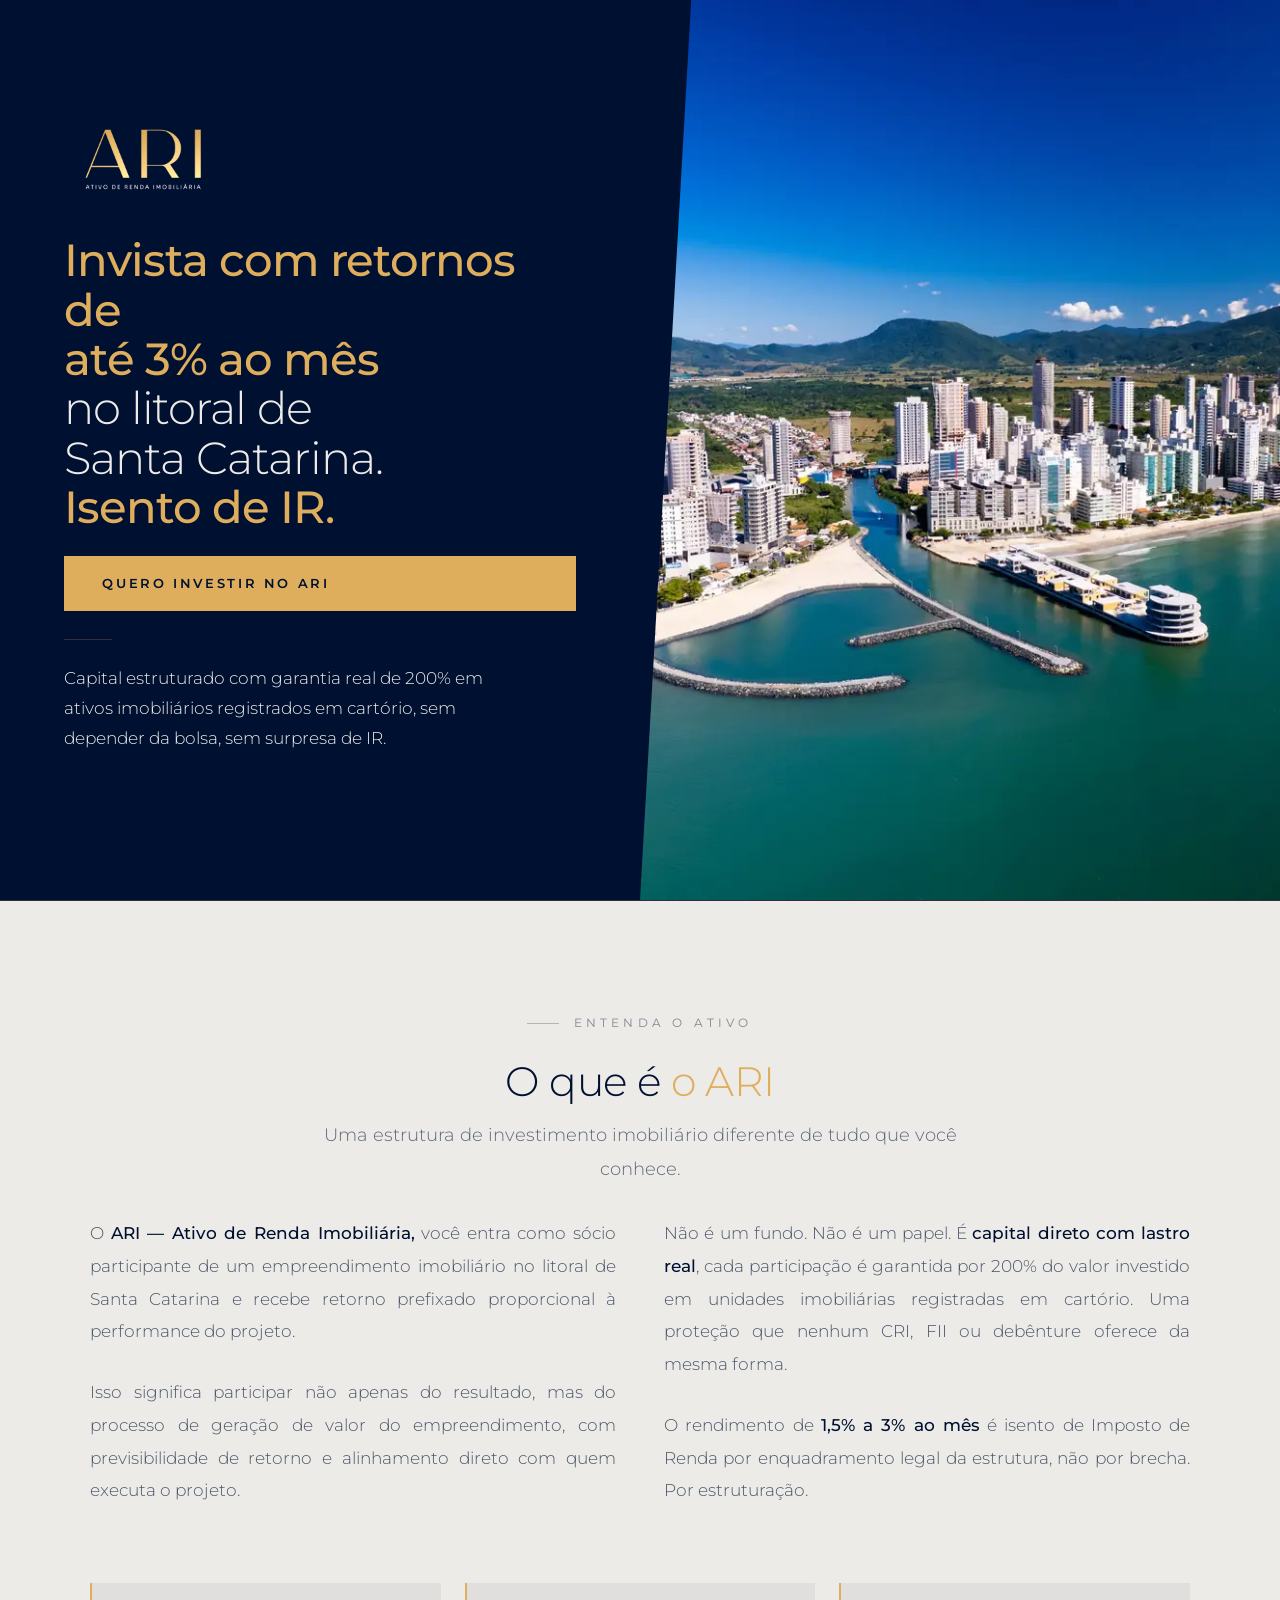
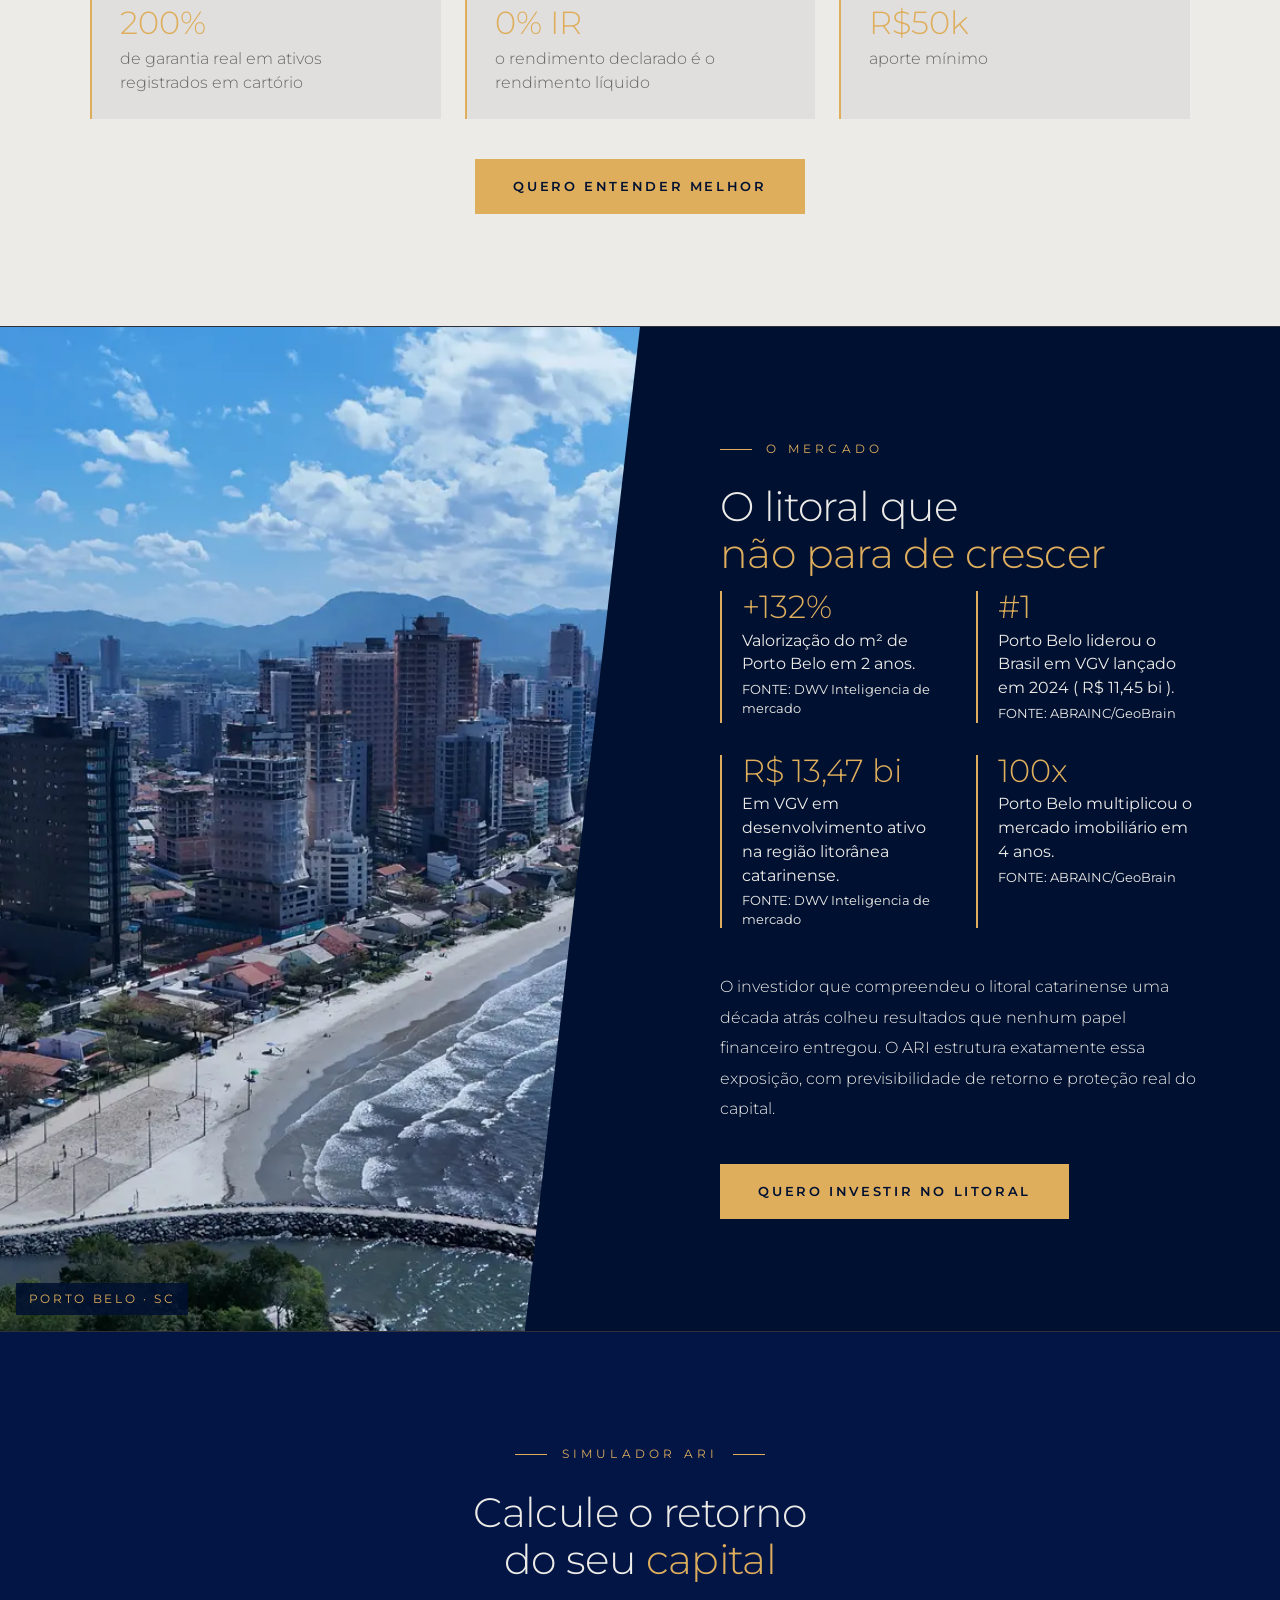
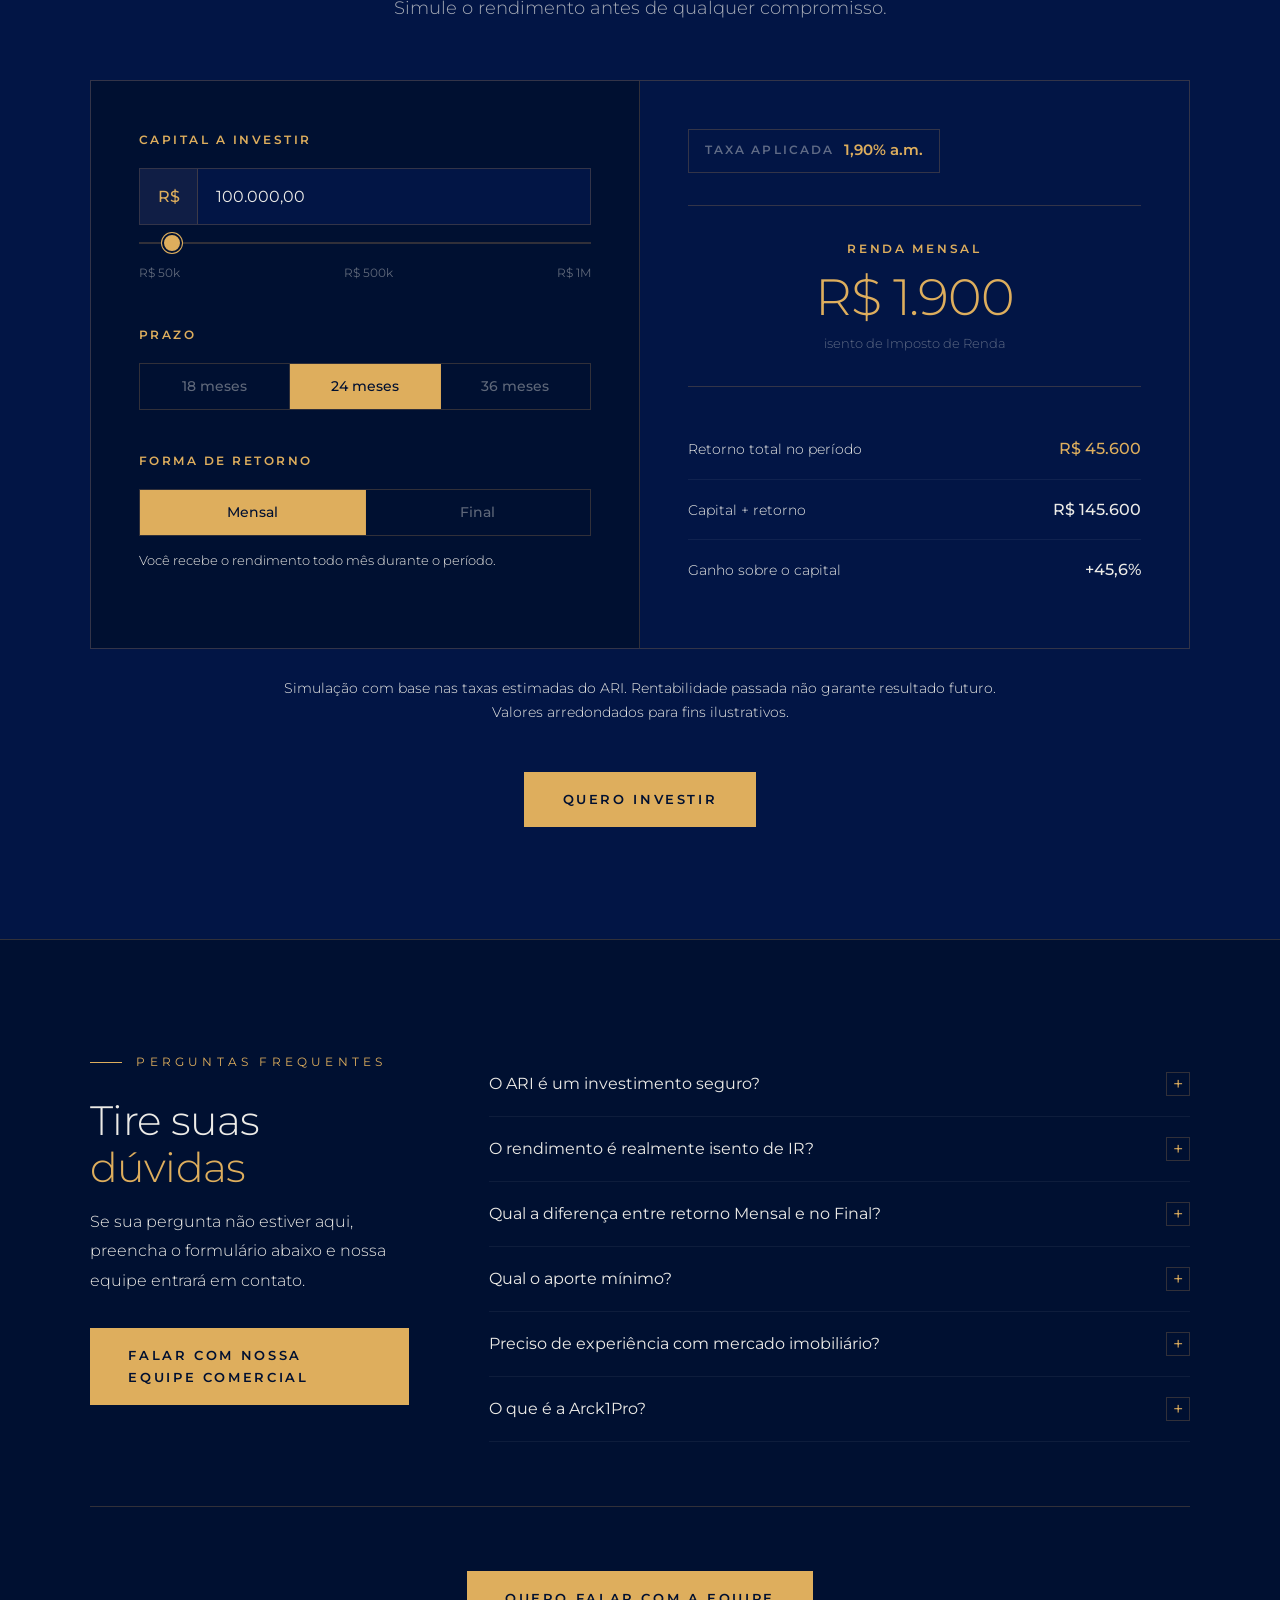
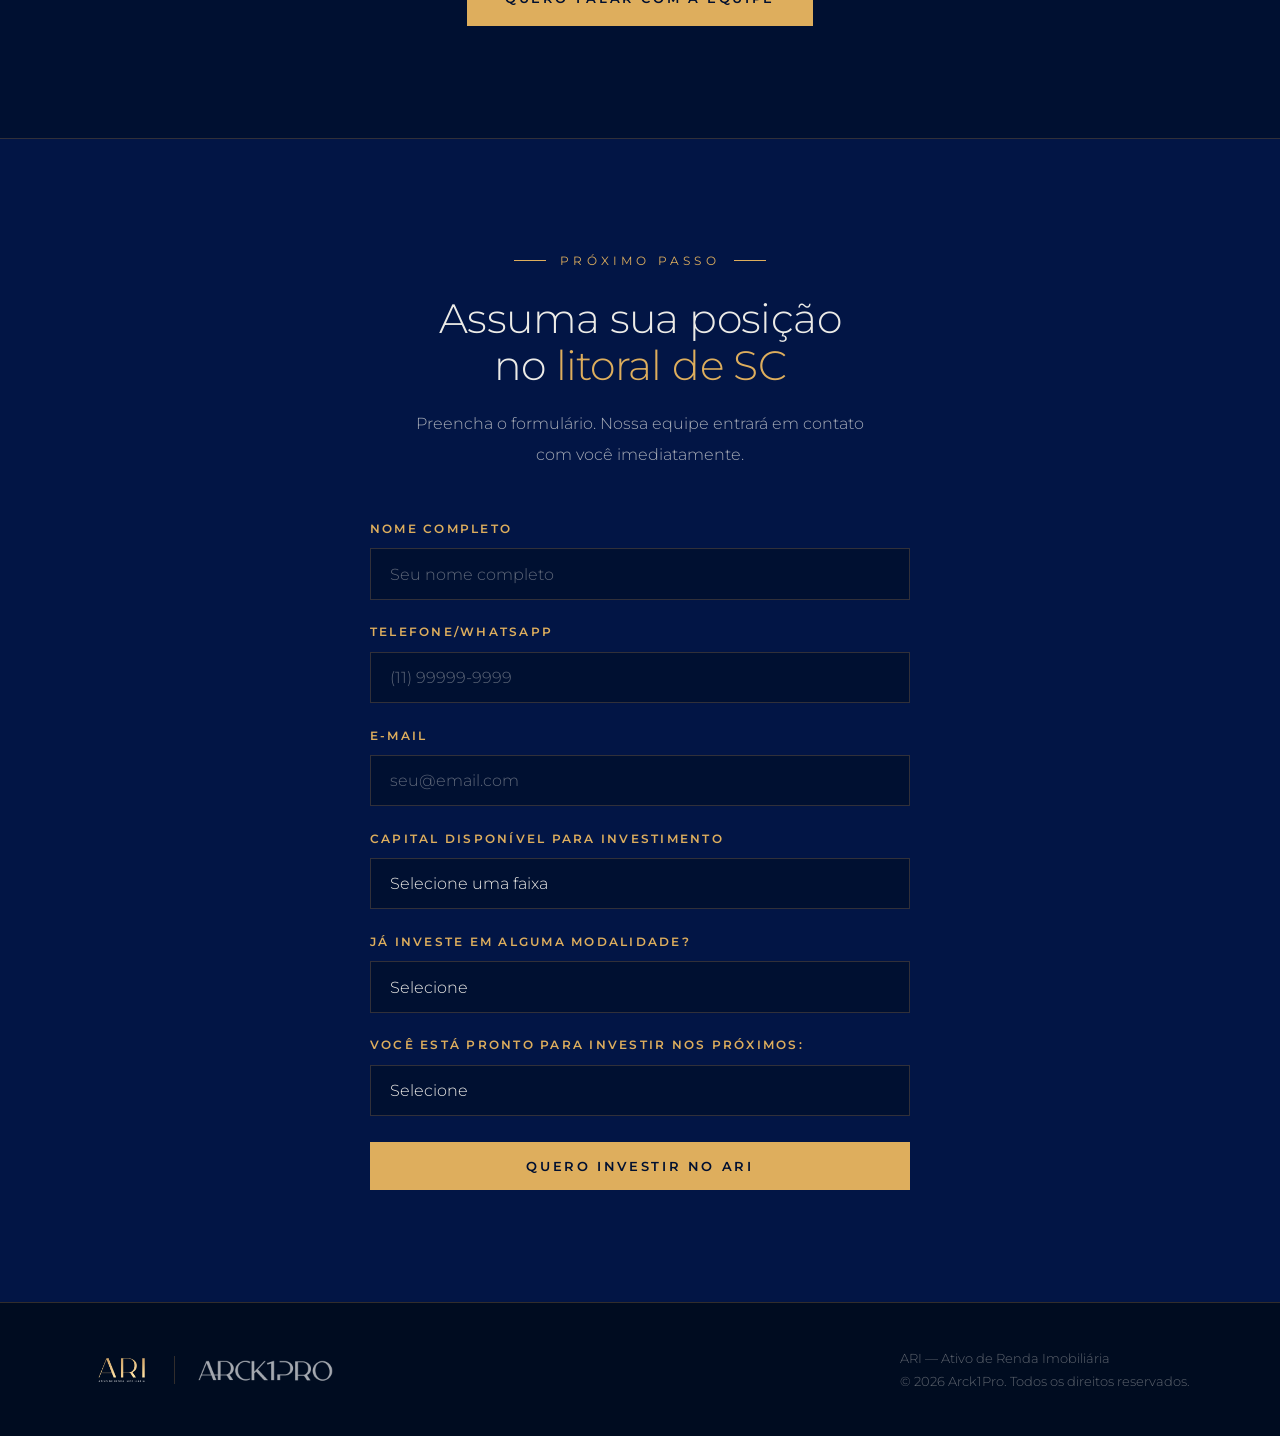
<file: index.html>
<!DOCTYPE html>
<html lang="pt-BR">
<head>
  <meta charset="UTF-8">
  <meta name="viewport" content="width=device-width, initial-scale=1.0">

  <title>ARI — Ativo de Renda Imobiliária | Arck1Pro</title>

  <!-- Meta Pixel Code -->
  <!-- Única tag de rastreamento do site — não há GTM, GA nem qualquer outro
       contêiner que possa disparar um segundo evento com este mesmo ID.

       Fica no topo do head de propósito: quanto antes o fbevents.js carregar,
       menor a chance de o Lead sair apenas enfileirado no stub do fbq, que é a
       maior fonte de divergência entre o CRM e o Gerenciador de Anúncios.

       PageView dispara no carregamento: sem ele a Meta não mede visualização
       da página de destino nem monta público de quem visitou a LP. Não conta
       como conversão. Sem a tag de fallback sem-JS.
       O único evento de conversão é o Lead, disparado em js/main.js depois
       que o CRM Chroma recebe o envio — no máximo um por aparelho a cada
       24 h.
       autoConfig=false impede a Meta de detectar e registrar eventos por conta
       própria (clique em botão, metadados da página) — era por aí que entrava
       Lead fantasma que ninguém consegue reconciliar. -->
<script>
!function(f,b,e,v,n,t,s)
{if(f.fbq)return;n=f.fbq=function(){n.callMethod?
n.callMethod.apply(n,arguments):n.queue.push(arguments)};
if(!f._fbq)f._fbq=n;n.push=n;n.loaded=!0;n.version='2.0';
n.queue=[];t=b.createElement(e);t.async=!0;
t.src=v;s=b.getElementsByTagName(e)[0];
s.parentNode.insertBefore(t,s)}(window, document,'script',
'https://connect.facebook.net/en_US/fbevents.js');
fbq('set', 'autoConfig', false, '2102101857297540');
fbq('init', '2102101857297540');
fbq('track', 'PageView');
</script>
  <!-- End Meta Pixel Code -->

  <!-- ─── Favicon ────────────────────────────────────────── -->
  <link rel="icon"             type="image/webp" href="img/ARI.webp">
  <link rel="apple-touch-icon"                   href="img/ARI.webp">

  <!-- ─── Fontes ────────────────────────────────────────── -->
  <link rel="preconnect" href="https://fonts.googleapis.com">
  <link rel="preconnect" href="https://fonts.gstatic.com" crossorigin>
  <link rel="stylesheet" href="https://fonts.googleapis.com/css2?family=Montserrat:wght@300;400;500;600&display=swap">

  <!-- ─── CSS ──────────────────────────────────────────── -->
  <link rel="stylesheet" href="css/styles.css">
</head>
<body>

<main id="conteudo">

    <!-- ═══════ HERO ═══════ -->
    <section class="hero" id="inicio" aria-labelledby="hero-titulo">

<!-- Coluna esquerda — Texto -->
      <div class="hero-copy">

        <div class="hero-logo">
          <img src="img/ARI.webp" alt="ARI — Arck1Pro" width="480" height="270">
        </div>

        <h1 class="hero-h1" id="hero-titulo">
          <span class="accent">Invista com retornos de <br> até 3% ao mês</span><br>
          no litoral de<br>
          Santa Catarina.<br>
          <span class="accent">Isento de IR.</span>
        </h1>

        <!-- Logo abaixo da headline, para caber na primeira tela do celular.
             Não usar "quero saber mais" em nenhum texto clicável da página: uma
             regra do Gerenciador de Eventos (criada em 27/05/2026, vale para
             todo site deste pixel) transforma cada clique nesse texto em
             Lead. O único Lead da LP é o do envio do formulário. -->
        <a href="#formulario" class="btn hero-cta" data-cta="hero">Quero investir no ARI</a>

        <div class="hero-divider" aria-hidden="true"></div>

        <p class="hero-sub">
          Capital estruturado com garantia real de 200% em ativos imobiliários
          registrados em cartório, sem depender da bolsa, sem surpresa de IR.
        </p>

      </div>

      <!-- Coluna direita — foto do litoral, só no desktop. No celular a
           coluna some (CSS) e o <picture> entrega um pixel vazio no lugar da
           foto: nada é baixado. -->
      <div class="hero-img-box">
        <picture>
          <source media="(min-width: 961px)" srcset="img/hero-porto-belo.webp">
          <img
            src="[data-uri]"
            alt="Vista aérea do litoral de Porto Belo, Santa Catarina"
            width="1400" height="933"
            fetchpriority="high">
        </picture>
      </div>

    </section>

    <div class="gold-rule" aria-hidden="true"></div>


    <!-- ═══════ O QUE É O ARI ═══════ -->
    <section class="ari-section" id="ari" aria-labelledby="ari-titulo">
      <div class="section-inner">

        <!-- Cabeçalho em largura total — alinha com o início dos dois parágrafos abaixo -->
        <div class="section-eyebrow" aria-hidden="true">
          <span class="eyebrow-line"></span>
          Entenda o ativo
        </div>

        <h2 class="section-h2" id="ari-titulo">
          O que é <span class="accent">o ARI</span>
        </h2>
        <p class="section-lead">
          Uma estrutura de investimento imobiliário diferente de tudo que você conhece.
        </p>

        <!-- Dois parágrafos lado a lado — alinhados pelo topo -->
        <div class="ari-body-grid">

          <div class="ari-body">
            <p>
              O <strong>ARI — Ativo de Renda Imobiliária,</strong>
              você entra como sócio participante de um empreendimento imobiliário no litoral
              de Santa Catarina e recebe retorno prefixado proporcional à performance do projeto.
            </p>

            <p>
              Isso significa participar não apenas do resultado, mas do processo de geração de 
              valor do empreendimento, com previsibilidade de retorno e alinhamento direto com quem executa o projeto.

            </p>
          </div>

          <div class="ari-body">
            <p>
              Não é um fundo. Não é um papel. É <strong>capital direto com lastro real</strong>,
              cada participação é garantida por 200% do valor investido em unidades imobiliárias
              registradas em cartório. Uma proteção que nenhum CRI, FII ou debênture oferece
              da mesma forma.
            </p>
            <p>
              O rendimento de <strong>1,5% a 3% ao mês</strong> é isento de Imposto de Renda
              por enquadramento legal da estrutura, não por brecha. Por estruturação.
            </p>
          </div>

        </div>

        <!-- Destaques horizontais -->
        <div class="ari-highlights" aria-label="Destaques do ARI">
          <div class="ari-hl">
            <div class="ari-hl-number" aria-label="Duzentos por cento">200%</div>
            <div class="ari-hl-label">de garantia real em ativos registrados em cartório</div>
          </div>
          <div class="ari-hl">
            <div class="ari-hl-number" aria-label="Zero por cento de Imposto de Renda">0% IR</div>
            <div class="ari-hl-label">o rendimento declarado é o rendimento líquido</div>
          </div>
          <div class="ari-hl">
            <div class="ari-hl-number" aria-label="R$ 50 mil">R$50k</div>
            <div class="ari-hl-label">aporte mínimo</div>
          </div>
        </div>

        <!-- Botão abaixo dos destaques -->
        <div class="ari-cta">
          <a href="#formulario" class="btn" data-cta="ari">Quero entender melhor</a>
        </div>

      </div>
    </section>

    <div class="gold-rule" aria-hidden="true"></div>


    <!-- ═══════ O LITORAL ═══════ -->
    <section class="litoral-section" id="litoral" aria-labelledby="litoral-titulo">
      <!-- ALTERADO: removido section-inner — grid vai de ponta a ponta para a imagem sangrar pela borda esquerda -->
      <div class="litoral-grid">

        <!-- Imagem do litoral — ocupa toda a altura da coluna esquerda -->
        <!-- Fora da primeira tela: carrega só quando a pessoa rola até aqui.
             1600 px cobre a coluna em tela retina; o original tinha 8064 px e
             39 MB, e era pré-carregado no topo com prioridade alta.
             No celular vai a versão de 800 px (75 KB, contra 245 KB): em rede
             lenta o Chrome adianta imagens "lazy" bem abaixo da tela, e a de
             1600 disputava a banda com o pixel — no 3G o PageView saía 1,8 s
             mais tarde, e quem fecha antes vira clique sem visita. -->
        <div class="litoral-img-box">
          <picture>
            <source media="(max-width: 600px)" srcset="img/porto-belo-800.webp">
            <img
              src="img/porto-belo-1600.webp"
              alt="Vista aérea do litoral de Porto Belo, Santa Catarina"
              width="1600" height="900"
              loading="lazy"
              decoding="async">
          </picture>
          <div class="litoral-img-label" aria-hidden="true">Porto Belo · SC</div>
        </div>

        <!-- NOVO: litoral-content tem padding próprio (section-inner foi removido) -->
        <div class="litoral-content">
          <div class="section-eyebrow" aria-hidden="true">
            <span class="eyebrow-line"></span>
            O mercado
          </div>

          <h2 class="section-h2" id="litoral-titulo">
            O litoral que<br><span class="accent">não para de crescer</span>
          </h2>

          <div class="litoral-stats" aria-label="Dados do mercado imobiliário catarinense">
            <div class="stat-box">
              <div class="stat-number" aria-label="Mais de 210 por cento">+132%</div>
              <div class="stat-label">Valorização do m² de Porto Belo em 2 anos.</div>
              <div class="stat-source">FONTE: DWV Inteligencia de mercado</div>
            </div>
            <div class="stat-box">
              <div class="stat-number" aria-label="Primeiro lugar no ranking nacional">#1</div>
              <div class="stat-label">Porto Belo liderou o Brasil em VGV lançado em 2024 ( R$ 11,45 bi ).</div>
              <div class="stat-source">FONTE: ABRAINC/GeoBrain</div>
            </div>
            <div class="stat-box">
              <div class="stat-number" aria-label="R$ 16 bilhões">R$ 13,47 bi</div>
              <div class="stat-label">Em VGV em desenvolvimento ativo na região litorânea catarinense.</div>
              <div class="stat-source">FONTE: DWV Inteligencia de mercado</div>
            </div>
            <div class="stat-box">
              <div class="stat-number" aria-label="Mais de 850">100x</div>
              <div class="stat-label">Porto Belo multiplicou o mercado imobiliário em 4 anos.</div>
              <div class="stat-source">FONTE: ABRAINC/GeoBrain</div>
            </div>
          </div>

          <p class="litoral-text">
            O investidor que compreendeu o litoral catarinense uma década atrás colheu
            resultados que nenhum papel financeiro entregou. O ARI estrutura exatamente
            essa exposição, com previsibilidade de retorno e proteção real do capital.
          </p>

          <a href="#formulario" class="btn" data-cta="litoral">Quero investir no litoral</a>
        </div>

      </div>
    </section>

    <div class="gold-rule" aria-hidden="true"></div>


    <!-- ═══════ SIMULADOR ═══════ -->
    <section class="simulator-section" id="simulador" aria-labelledby="sim-titulo">
      <div class="section-inner">

        <div class="simulator-header">
          <div class="section-eyebrow" aria-hidden="true">
            <span class="eyebrow-line"></span>
            Simulador ARI
            <span class="eyebrow-line"></span>
          </div>
          <h2 class="section-h2" id="sim-titulo">
            Calcule o retorno<br>do seu <span class="accent">capital</span>
          </h2>
          <p class="section-lead">Simule o rendimento antes de qualquer compromisso.</p>
        </div>

        <div class="sim-box">

          <!-- Controles -->
          <div class="sim-controls">

            <!-- Capital -->
            <div class="sim-field">
              <label class="sim-field-label" for="inp-capital">Capital a investir</label>
              <div class="sim-capital-wrap">
                <span class="sim-capital-prefix" aria-hidden="true">R$</span>
                <input
                  class="sim-capital-input"
                  type="text"
                  inputmode="numeric"
                  id="inp-capital"
                  value="100.000,00"
                  aria-label="Capital a investir em reais">
              </div>
              <p class="sim-min-warning" id="sim-min-warning" hidden>
                O valor mínimo para investimento é R$&nbsp;50.000
              </p>
              <label for="sl-capital" class="sr-only">Ajuste o capital com o controle deslizante</label>
              <input
                type="range"
                id="sl-capital"
                min="50000"
                max="1000000"
                step="5000"
                value="100000"
                aria-label="Controle deslizante de capital">
              <div class="sim-range-ticks" aria-hidden="true">
                <span class="sim-range-tick">R$ 50k</span>
                <span class="sim-range-tick">R$ 500k</span>
                <span class="sim-range-tick">R$ 1M</span>
              </div>
            </div>

            <!-- Prazo -->
            <div class="sim-field">
              <span class="sim-field-label" id="label-prazo">Prazo</span>
              <div class="sim-toggle-group" id="tg-prazo" role="group" aria-labelledby="label-prazo">
                <button class="sim-toggle"        type="button" data-val="18" aria-pressed="false">18 meses</button>
                <button class="sim-toggle active" type="button" data-val="24" aria-pressed="true">24 meses</button>
                <button class="sim-toggle"        type="button" data-val="36" aria-pressed="false">36 meses</button>
              </div>
            </div>

            <!-- Forma de retorno -->
            <div class="sim-field">
              <span class="sim-field-label" id="label-modo">Forma de retorno</span>
              <div class="sim-toggle-group" id="tg-modo" role="group" aria-labelledby="label-modo">
                <button class="sim-toggle active" type="button" data-val="mensal" aria-pressed="true">Mensal</button>
                <button class="sim-toggle"        type="button" data-val="bullet" aria-pressed="false">Final</button>
              </div>
              <p class="sim-modo-desc" id="modo-desc">
                Você recebe o rendimento todo mês durante o período.
              </p>
            </div>

          </div>

          <!-- Resultados -->
          <div class="sim-results" aria-live="polite" aria-atomic="true">

            <div class="sim-taxa-badge">
              <span class="sim-taxa-badge-label">Taxa aplicada</span>
              <span class="sim-taxa-badge-value" id="res-taxa">2,0% a.m.</span>
            </div>

            <div class="sim-main-result">
              <div class="sim-main-label" id="res-main-label">Renda mensal</div>
              <div class="sim-main-value" id="res-main-value">R&nbsp;2.000</div>
              <div class="sim-main-sub">isento de Imposto de Renda</div>
            </div>

            <div class="sim-rows">
              <div class="sim-row">
                <span class="sim-row-label">Retorno total no período</span>
                <span class="sim-row-value hi" id="res-total">R&nbsp;48.000</span>
              </div>
              <div class="sim-row">
                <span class="sim-row-label">Capital + retorno</span>
                <span class="sim-row-value" id="res-acumulado">R&nbsp;148.000</span>
              </div>
              <div class="sim-row">
                <span class="sim-row-label">Ganho sobre o capital</span>
                <span class="sim-row-value" id="res-pct">+48,0%</span>
              </div>
            </div>

          </div>

        </div>

        <p class="sim-disclaimer">
          Simulação com base nas taxas estimadas do ARI. Rentabilidade passada não garante resultado futuro.<br>
          Valores arredondados para fins ilustrativos.
        </p>

        <div class="simulator-cta">
          <a href="#formulario" class="btn" data-cta="simulador">Quero investir</a>
        </div>

      </div>
    </section>

    <div class="gold-rule" aria-hidden="true"></div>


    <!-- ═══════ FAQ ═══════ -->
    <section class="faq-section" id="faq" aria-labelledby="faq-titulo">
      <div class="section-inner">
        <div class="faq-grid">

          <div class="faq-sidebar">
            <div class="section-eyebrow" aria-hidden="true">
              <span class="eyebrow-line"></span>
              Perguntas frequentes
            </div>
            <h2 class="section-h2" id="faq-titulo">
              Tire suas<br><span class="accent">dúvidas</span>
            </h2>
            <p>Se sua pergunta não estiver aqui, preencha o formulário abaixo e nossa equipe entrará em contato.</p>
            <a href="#formulario" class="btn" data-cta="faq-especialista">Falar com nossa equipe comercial</a>
          </div>

          <ul class="faq-list" role="list">

            <li class="faq-item">
              <button class="faq-btn" type="button" aria-expanded="false" aria-controls="faq-r1">
                O ARI é um investimento seguro?
                <i class="faq-icon" aria-hidden="true">+</i>
              </button>
              <div class="faq-answer" id="faq-r1" role="region">
                Sim. O ARI é um investimento seguro porque conta com três camadas de proteção: contrato regido pelo Código Civil, garantia de 200% em unidade futuras do empreendimento
                que você esta investindo e um imóvel físico, de propriedade da incoporadora que fica reservado como garantia no seu nome.
              </div>
            </li>

            <li class="faq-item">
              <button class="faq-btn" type="button" aria-expanded="false" aria-controls="faq-r2">
                O rendimento é realmente isento de IR?
                <i class="faq-icon" aria-hidden="true">+</i>
              </button>
              <div class="faq-answer" id="faq-r2" role="region">
                Sim. A operação é estruturada de forma a se enquadrar nas regras legais que permitem isenção de Imposto de Renda sobre os rendimentos. Não é brecha, é enquadramento correto da
                operação. O rendimento declarado é o rendimento líquido.
              </div>
            </li>

            <li class="faq-item">
              <button class="faq-btn" type="button" aria-expanded="false" aria-controls="faq-r3">
                Qual a diferença entre retorno Mensal e no Final?
                <i class="faq-icon" aria-hidden="true">+</i>
              </button>
              <div class="faq-answer" id="faq-r3" role="region">
                No retorno <strong>Mensal</strong>, você recebe o rendimento todo mês durante
                o prazo contratado. No retorno <strong>Final</strong>, o capital e todo o rendimento
                são pagos de uma só vez no vencimento, e por isso o retorno aplicado é superior.
              </div>
            </li>

            <li class="faq-item">
              <button class="faq-btn" type="button" aria-expanded="false" aria-controls="faq-r4">
                Qual o aporte mínimo?
                <i class="faq-icon" aria-hidden="true">+</i>
              </button>
              <div class="faq-answer" id="faq-r4" role="region">
                O aporte mínimo é de R$ 50.000. Os investidores com aportes
                maiores podem negociar condições específicas com nossa equipe de estruturação.
              </div>
            </li>

            <li class="faq-item">
              <button class="faq-btn" type="button" aria-expanded="false" aria-controls="faq-r5">
                Preciso de experiência com mercado imobiliário?
                <i class="faq-icon" aria-hidden="true">+</i>
              </button>
              <div class="faq-answer" id="faq-r5" role="region">
                Não. O ARI foi estruturado para o investidor que compreende o valor do litoral
                catarinense mas não quer operar diretamente no mercado. A Arck1Pro cuida de
                toda a estruturação, governança e gestão do empreendimento.
              </div>
            </li>

            <li class="faq-item">
              <button class="faq-btn" type="button" aria-expanded="false" aria-controls="faq-r6">
                O que é a Arck1Pro?
                <i class="faq-icon" aria-hidden="true">+</i>
              </button>
              <div class="faq-answer" id="faq-r6" role="region">
                A Arck1Pro é um hub de estruturação imobiliária com mais de 20 anos de
                inteligência de mercado no litoral catarinense. Estruturamos empreendimentos
                de ponta a ponta, com método próprio e governança rigorosa em cada fase
                do processo.
              </div>
            </li>

          </ul>
        </div>

        <div class="faq-bottom">
          <a href="#formulario" class="btn" data-cta="faq-equipe">Quero falar com a equipe</a>
        </div>

      </div>
    </section>

    <div class="gold-rule" aria-hidden="true"></div>


    <!-- ═══════ FORMULÁRIO ═══════ -->
    <section class="cta-section" id="contato" aria-labelledby="form-titulo">
      <div class="section-inner">

        <div class="section-eyebrow eyebrow-center" aria-hidden="true">
          <span class="eyebrow-line"></span>
          Próximo passo
          <span class="eyebrow-line"></span>
        </div>

        <h2 class="section-h2" id="form-titulo">
          Assuma sua posição<br>no <span class="accent">litoral de SC</span>
        </h2>

        <p class="cta-sub">
          Preencha o formulário. Nossa equipe entrará em contato com você imediatamente.
        </p>

        <!-- O id #formulario fica no próprio form, não na seção: todo botão
             "Quero investir…" cai direto nos campos. -->
        <form class="cta-form" id="formulario" novalidate>

          <div class="form-row">
            <label class="form-label" for="nome">Nome completo</label>
            <input
              class="form-input"
              type="text"
              id="nome"
              name="nome"
              required
              placeholder="Seu nome completo"
              autocomplete="name">
          </div>

          <div class="form-row">
            <label class="form-label" for="tel">Telefone/WhatsApp</label>
            <!-- ALTERADO: pattern exige o celular completo - (XX) XXXXX-XXXX.
                 So os 11 digitos passam; a mensagem em portugues vem do JS. -->
            <input
              class="form-input"
              type="tel"
              id="tel"
              name="whatsapp"
              required
              minlength="15"
              maxlength="15"
              pattern="\(\d{2}\) 9\d{4}-\d{4}"
              inputmode="numeric"
              placeholder="(11) 99999-9999"
              autocomplete="tel"
              aria-describedby="tel-erro">
            <!-- NOVO: erro do campo, preenchido pelo JS -->
            <p class="form-error" id="tel-erro" role="alert" aria-live="polite" hidden></p>
          </div>

          <div class="form-row">
            <label class="form-label" for="email">E-mail</label>
            <input
              class="form-input"
              type="email"
              id="email"
              name="email"
              required
              placeholder="seu@email.com"
              autocomplete="email">
          </div>

          <div class="form-row">
            <label class="form-label" for="capital-form">Capital disponível para investimento</label>
            <select class="form-select" id="capital-form" name="capital" required>
              <option value="" disabled selected>Selecione uma faixa</option>
              <option value="50k-100k">R$50.000 a R$100.000</option>
              <option value="100k-300k">R$100.000 a R$300.000</option>
              <option value="300k-500k">R$300.000 a R$500.000</option>
              <option value="500k-1M">R$500.000 a R$1.000.000</option>
              <option value="1M+">Acima de R$1.000.000</option>
            </select>
          </div>

          <div class="form-row">
            <label class="form-label" for="modalidade">Já investe em alguma modalidade?</label>
            <select class="form-select" id="modalidade" name="modalidade" required>
              <option value="" disabled selected>Selecione</option>
              <option value="imoveis">Imóveis</option>
              <option value="renda-fixa">Renda fixa</option>
              <option value="fundos-imobiliarios">Fundos imobiliários</option>
              <option value="nao-investe">Não invisto atualmente</option>
            </select>
          </div>

          <div class="form-row">
            <label class="form-label" for="prazo-decisao">Você está pronto para investir nos próximos:</label>
            <select class="form-select" id="prazo-decisao" name="prazo_decisao" required>
              <option value="" disabled selected>Selecione</option>
              <option value="15-dias">15 dias</option>
              <option value="30-dias">30 dias</option>
              <option value="60-dias">60 dias</option>
              <option value="avaliando">Ainda estou avaliando</option>
            </select>
          </div>

          <div id="form-feedback" class="form-feedback" role="alert" aria-live="polite" hidden></div>

          <button type="submit" class="btn form-submit">Quero investir no ARI</button>

        </form>

      </div>
    </section>

  </main><!-- /#conteudo -->


  <!-- ═══════ RODAPÉ ═══════ -->
  <footer>
    <div class="footer-inner">

      <!-- Só as logos. WhatsApp e Instagram saíram de propósito: quem sai por
           eles não entra no CRM nem conta para a Meta. -->
      <div class="footer-brand-block">
        <div class="footer-logos">
          <!-- lazy: no rodapé, não disputam a banda com o pixel no carregamento -->
          <img src="img/ARI.webp"   alt="ARI — Ativo de Renda Imobiliária" class="footer-logo-ari"  loading="lazy" decoding="async">
          <span class="footer-logos-sep" aria-hidden="true"></span>
          <img src="img/logo.webp"  alt="Arck1Pro"                         class="footer-logo-arck" loading="lazy" decoding="async">
        </div>
      </div>

      <p class="footer-legal">
        ARI — Ativo de Renda Imobiliária <br>
        © 2026 Arck1Pro. Todos os direitos reservados.
      </p>

    </div>
  </footer>

  <!-- JavaScript -->
  <script src="js/main.js" defer></script>

</body>
</html>
</file>
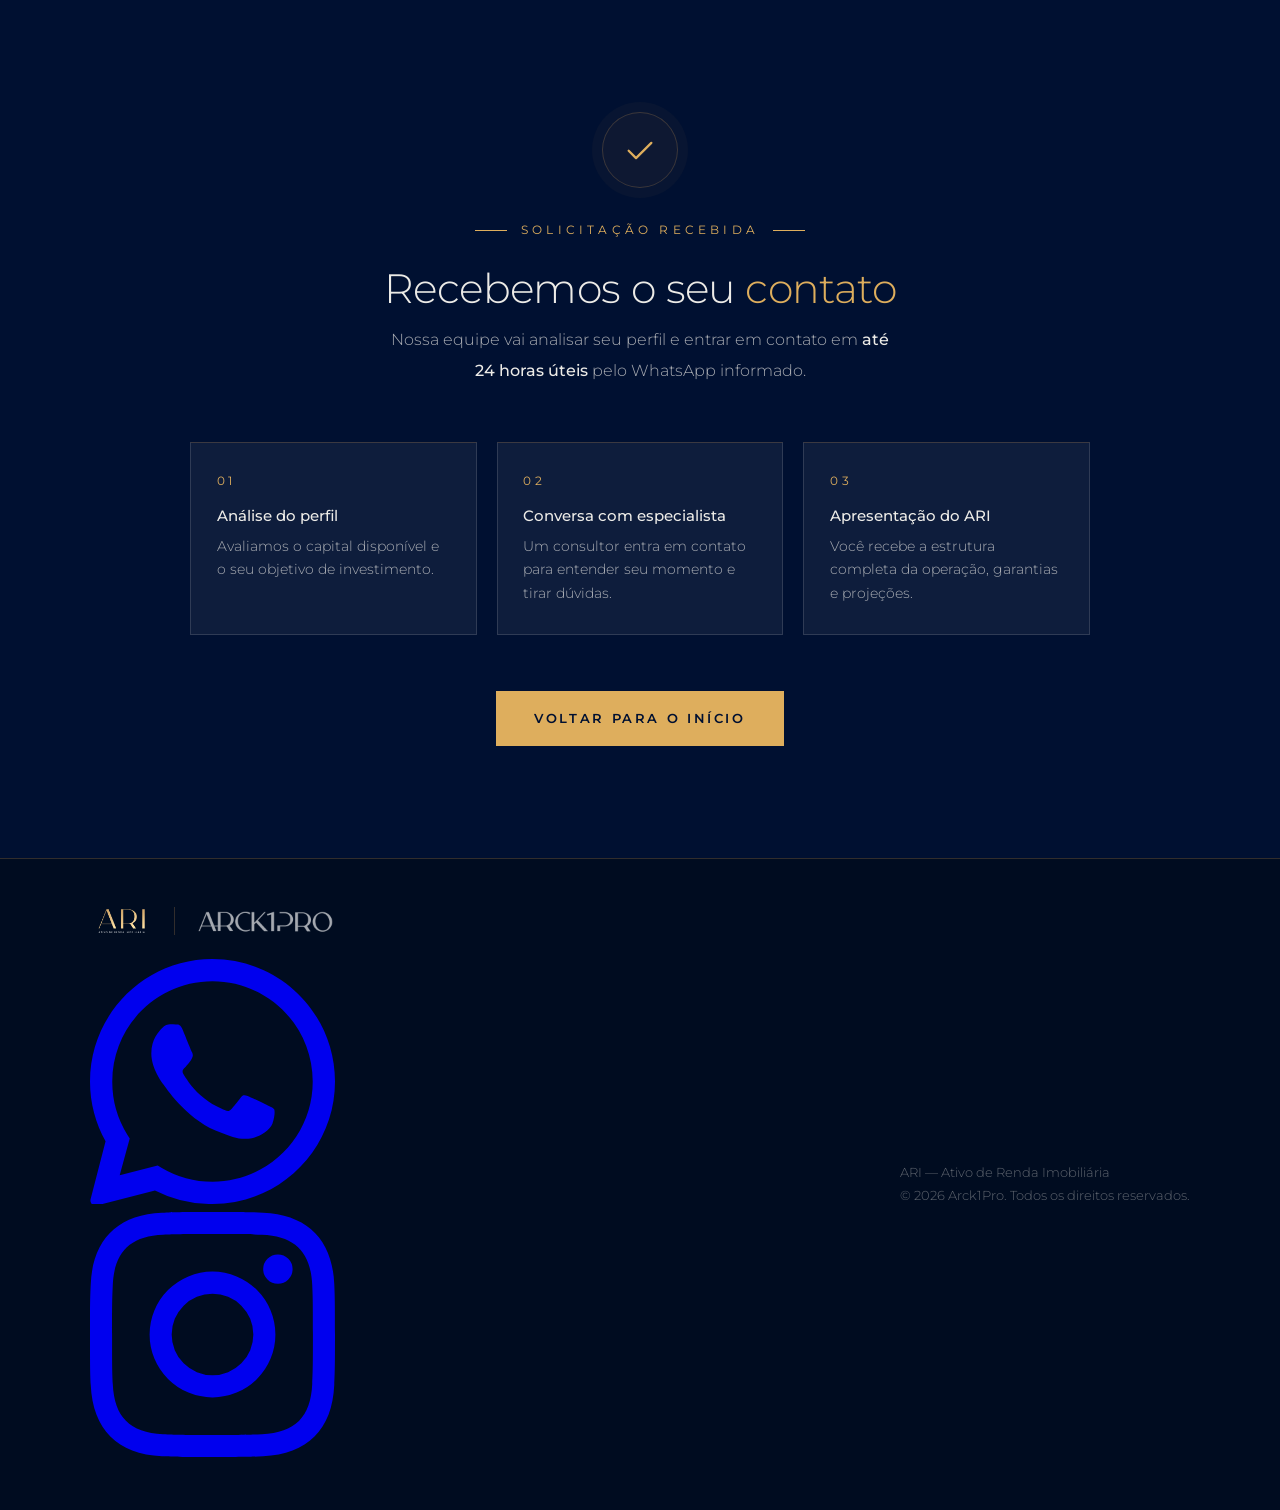
<file: obrigado/index.html>
<!DOCTYPE html>
<html lang="pt-BR">
<head>
  <meta charset="UTF-8">
  <meta name="viewport" content="width=device-width, initial-scale=1.0">

  <title>Obrigado — ARI | Arck1Pro</title>

  <!-- ─── Favicon ────────────────────────────────────────── -->
  <link rel="icon"             type="image/webp" href="../img/ARI.webp">
  <link rel="apple-touch-icon"                   href="../img/ARI.webp">

  <!-- ─── Fontes ────────────────────────────────────────── -->
  <link rel="preconnect" href="https://fonts.googleapis.com">
  <link rel="preconnect" href="https://fonts.gstatic.com" crossorigin>
  <link rel="stylesheet" href="https://fonts.googleapis.com/css2?family=Montserrat:wght@300;400;500;600&display=swap">

  <!-- ─── CSS ──────────────────────────────────────────── -->
  <link rel="stylesheet" href="../css/styles.css">

  <!-- Sem pixel e sem GTM, de propósito: o único evento do site é o Lead,
       disparado na landing page depois que o CRM confirma. Carregar o pixel
       aqui abriria espaço para um segundo evento na mesma conversão, que é
       exatamente o que faz a conta não bater com o Gerenciador. -->
</head>
<body>

  <main class="obrigado-main">
    <section class="obrigado-section">
      <div class="section-inner">

        <!-- Selo de confirmação -->
        <div class="obrigado-badge" aria-hidden="true">
          <svg viewBox="0 0 24 24" fill="none" stroke="currentColor" stroke-width="1.6"
               stroke-linecap="round" stroke-linejoin="round" focusable="false">
            <path d="M4 12.5l5.2 5.2L20 7"></path>
          </svg>
        </div>

        <div class="section-eyebrow eyebrow-center" aria-hidden="true">
          <span class="eyebrow-line"></span>
          Solicitação recebida
          <span class="eyebrow-line"></span>
        </div>

        <h1 class="section-h2 obrigado-h1">
          Recebemos o seu <span class="accent">contato</span>
        </h1>

        <p class="cta-sub obrigado-lead">
          Nossa equipe vai analisar seu perfil e entrar em contato em
          <strong>até 24 horas úteis</strong> pelo WhatsApp informado.
        </p>

        <!-- Próximos passos -->
        <ol class="obrigado-steps">
          <li class="obrigado-step">
            <span class="obrigado-step-num" aria-hidden="true">01</span>
            <h2 class="obrigado-step-title">Análise do perfil</h2>
            <p class="obrigado-step-text">
              Avaliamos o capital disponível e o seu objetivo de investimento.
            </p>
          </li>
          <li class="obrigado-step">
            <span class="obrigado-step-num" aria-hidden="true">02</span>
            <h2 class="obrigado-step-title">Conversa com especialista</h2>
            <p class="obrigado-step-text">
              Um consultor entra em contato para entender seu momento e tirar dúvidas.
            </p>
          </li>
          <li class="obrigado-step">
            <span class="obrigado-step-num" aria-hidden="true">03</span>
            <h2 class="obrigado-step-title">Apresentação do ARI</h2>
            <p class="obrigado-step-text">
              Você recebe a estrutura completa da operação, garantias e projeções.
            </p>
          </li>
        </ol>

        <div class="obrigado-actions">
          <a href="../index.html" class="btn">Voltar para o início</a>
        </div>

      </div>
    </section>
  </main>

  <!-- ═══════ RODAPÉ ═══════ -->
  <footer>
    <div class="footer-inner">

      <div class="footer-brand-block">
        <div class="footer-logos">
          <img src="../img/ARI.webp"   alt="ARI — Ativo de Renda Imobiliária" class="footer-logo-ari">
          <span class="footer-logos-sep" aria-hidden="true"></span>
          <img src="../img/logo.webp"  alt="Arck1Pro"                         class="footer-logo-arck">
        </div>
        <nav class="footer-social" aria-label="Redes sociais">
          <a href="https://wa.me/554791991866"
             class="footer-social-link"
             target="_blank"
             rel="noopener noreferrer"
             aria-label="WhatsApp Arck1Pro">
            <svg xmlns="http://www.w3.org/2000/svg" viewBox="0 0 24 24" fill="currentColor" aria-hidden="true" focusable="false">
              <path d="M17.472 14.382c-.297-.149-1.758-.867-2.03-.967-.273-.099-.471-.148-.67.15-.197.297-.767.966-.94 1.164-.173.199-.347.223-.644.075-.297-.15-1.255-.463-2.39-1.475-.883-.788-1.48-1.761-1.653-2.059-.173-.297-.018-.458.13-.606.134-.133.298-.347.446-.52.149-.174.198-.298.298-.497.099-.198.05-.371-.025-.52-.075-.149-.669-1.612-.916-2.207-.242-.579-.487-.5-.669-.51-.173-.008-.371-.01-.57-.01-.198 0-.52.074-.792.372-.272.297-1.04 1.016-1.04 2.479 0 1.462 1.065 2.875 1.213 3.074.149.198 2.096 3.2 5.077 4.487.709.306 1.262.489 1.694.625.712.227 1.36.195 1.871.118.571-.085 1.758-.719 2.006-1.413.248-.694.248-1.289.173-1.413-.074-.124-.272-.198-.57-.347z"/>
              <path d="M12 0C5.373 0 0 5.373 0 12c0 2.123.554 4.118 1.526 5.845L.057 23.535a.5.5 0 0 0 .608.608l5.699-1.465A11.945 11.945 0 0 0 12 24c6.627 0 12-5.373 12-12S18.627 0 12 0zm0 21.818a9.805 9.805 0 0 1-5.007-1.374l-.36-.214-3.724.957.983-3.607-.235-.372A9.785 9.785 0 0 1 2.182 12C2.182 6.57 6.57 2.182 12 2.182S21.818 6.57 21.818 12 17.43 21.818 12 21.818z"/>
            </svg>
          </a>
          <a href="https://instagram.com/arck1pro"
             class="footer-social-link"
             target="_blank"
             rel="noopener noreferrer"
             aria-label="Instagram @arck1pro">
            <svg xmlns="http://www.w3.org/2000/svg" viewBox="0 0 24 24" fill="currentColor" aria-hidden="true" focusable="false">
              <path d="M12 2.163c3.204 0 3.584.012 4.85.07 3.252.148 4.771 1.691 4.919 4.919.058 1.265.069 1.645.069 4.849 0 3.205-.012 3.584-.069 4.849-.149 3.225-1.664 4.771-4.919 4.919-1.266.058-1.644.07-4.85.07-3.204 0-3.584-.012-4.849-.07-3.26-.149-4.771-1.699-4.919-4.92-.058-1.265-.07-1.644-.07-4.849 0-3.204.013-3.583.07-4.849.149-3.227 1.664-4.771 4.919-4.919 1.266-.057 1.645-.069 4.849-.069zM12 0C8.741 0 8.333.014 7.053.072 2.695.272.273 2.69.073 7.052.014 8.333 0 8.741 0 12c0 3.259.014 3.668.072 4.948.2 4.358 2.618 6.78 6.98 6.98C8.333 23.986 8.741 24 12 24c3.259 0 3.668-.014 4.948-.072 4.354-.2 6.782-2.618 6.979-6.98.059-1.28.073-1.689.073-4.948 0-3.259-.014-3.667-.072-4.947-.196-4.354-2.617-6.78-6.979-6.98C15.668.014 15.259 0 12 0zm0 5.838a6.162 6.162 0 1 0 0 12.324 6.162 6.162 0 0 0 0-12.324zM12 16a4 4 0 1 1 0-8 4 4 0 0 1 0 8zm6.406-11.845a1.44 1.44 0 1 0 0 2.881 1.44 1.44 0 0 0 0-2.881z"/>
            </svg>
          </a>
        </nav>
      </div>

      <p class="footer-legal">
        ARI — Ativo de Renda Imobiliária <br>
        © 2026 Arck1Pro. Todos os direitos reservados.
      </p>

    </div>
  </footer>

</body>
</html>
</file>
<file: css/styles.css>
/* ═══════════════════════════════════════════════════════════
   styles.css — ARI Landing Page
   Arck1Pro · Ativo de Renda Imobiliária
═══════════════════════════════════════════════════════════ */

/* ─── RESET & BASE ─────────────────────────────────────── */
*, *::before, *::after {
  margin: 0;
  padding: 0;
  box-sizing: border-box;
}

:root {
  --bg:        #001031;
  --surface:   #021545;
  --surface-2: #031963;
  --gold:      #DEAE5D;
  --gold-2:    #FAE394;
  --light:     #ECEBE7;
  --light-70:  rgba(236,235,231,0.70);
  --light-40:  rgba(236,235,231,0.40);
  --light-15:  rgba(236,235,231,0.15);
  --light-06:  rgba(236,235,231,0.06);
  --gold-line: rgba(194,143,80,0.25);
  --gold-glow: rgba(194,143,80,0.07);
}

html {
  scroll-behavior: smooth;
}

body {
  background: var(--bg);
  color: var(--light);
  font-family: 'Montserrat', sans-serif;
  font-weight: 400;
  line-height: 1.72;
  overflow-x: hidden;
  -webkit-font-smoothing: antialiased;
}

img {
  display: block;
  max-width: 100%;
}

a {
  text-decoration: none;
}

/* ─── ACESSIBILIDADE ───────────────────────────────────── */
/* NOVO: skip link, sr-only e focus-visible adicionados para acessibilidade */
.sr-only {
  position: absolute;
  width: 1px;
  height: 1px;
  padding: 0;
  margin: -1px;
  overflow: hidden;
  clip: rect(0,0,0,0);
  white-space: nowrap;
  border: 0;
}

:focus-visible {
  outline: 2px solid var(--gold);
  outline-offset: 3px;
}

/* ─── HERO ─────────────────────────────────────────────── */
.hero {
  min-height: 100svh;
  display: grid;
  grid-template-columns: 1fr 1fr;
  gap: 0;
  align-items: stretch;
  padding: 0;
  position: relative;
  overflow: hidden;
}

.hero::after {
  content: none;
}

.hero-bg {
  position: absolute;
  inset: 0;
  z-index: 0;
}
.hero-bg img {
  width: 100%;
  height: 100%;
  object-fit: cover;
  opacity: .14;
  filter: saturate(.6);
}

.hero-copy {
  position: relative;
  z-index: 2;
  padding: 4rem 4rem;
  display: flex;
  flex-direction: column;
  justify-content: center;
}

.hero-logo {
  margin-bottom: 2rem;
}
.hero-logo img {
  height: 90px;
  width: auto;
  display: block;
  mix-blend-mode: screen;
  filter: brightness(1.15);
}

.hero-h1 {
  font-size: clamp(2.2rem, 3.5vw, 4rem);
  font-weight: 300;
  line-height: 1.1;
  letter-spacing: -.022em;
  margin-bottom: 1.5rem;
}
.hero-h1 .accent {
  color: var(--gold);
  font-weight: 500;
}

.hero-divider {
  width: 48px;
  height: 1px;
  background: var(--gold-line);
  margin-bottom: 1.5rem;
}

.hero-sub {
  font-size: clamp(1rem, 1.3vw, 1.1rem);
  font-weight: 300;
  color: var(--light);
  max-width: 440px;
  line-height: 1.8;
  margin-bottom: 2rem;
}

/* Coluna direita do hero — foto do litoral ocupando a coluna (desktop) */
.hero-img-box {
  position: relative;
  overflow: hidden;
  clip-path: polygon(8% 0, 100% 0, 100% 100%, 0% 100%);
}

.hero-img-box img {
  width: 100%;
  height: 100%;
  object-fit: cover;
  display: block;
}

/* Botão logo abaixo da headline — visível na primeira tela do celular */
.hero-cta {
  margin-bottom: 1.75rem;
}


/* ─── BOTÕES ────────────────────────────────────────────── */
.btn {
  display: inline-block;
  background: var(--gold);
  color: var(--bg);
  padding: 1rem 2.4rem;
  font-family: 'Montserrat', sans-serif;
  font-size: .82rem;
  font-weight: 600;
  letter-spacing: .2em;
  text-transform: uppercase;
  border: none;
  cursor: pointer;
  transition: opacity .22s, transform .18s;
}
.btn:hover {
  opacity: .88;
  transform: translateY(-1px);
}

/* ─── SEÇÃO — BASE ──────────────────────────────────────── */
section {
  padding: 7rem 5rem;
  position: relative;
}

.section-inner {
  max-width: 1100px;
  margin: 0 auto;
}

.section-eyebrow {
  display: flex;
  align-items: center;
  gap: .9rem;
  font-size: .75rem;
  letter-spacing: .35em;
  text-transform: uppercase;
  color: var(--gold);
  margin-bottom: 1.5rem;
}
/* NOVO: classe utilitária que substitui o inline style="justify-content:center" que existia no HTML */
.eyebrow-center {
  justify-content: center;
}

.eyebrow-line {
  width: 32px;
  height: 1px;
  background: var(--gold);
  flex-shrink: 0;
}

.section-h2 {
  font-size: clamp(1.9rem, 3.2vw, 2.9rem);
  font-weight: 300;
  line-height: 1.15;
  letter-spacing: -.015em;
  margin-bottom: .85rem;
}
.section-h2 .accent {
  color: var(--gold);
}

.section-lead {
  font-size: clamp(1rem, 1.4vw, 1.1rem);
  color: var(--light-70);
  max-width: 600px;
  line-height: 1.9;
  margin-bottom: 3rem;
  font-weight: 300;
}

.gold-rule {
  width: 100%;
  height: 1px;
  background: var(--gold-line);
}

/* ─── SEÇÃO ARI (fundo claro) ───────────────────────────── */
.ari-section {
  background: #ECEBE7;
}
.ari-section .section-eyebrow {
  color: rgba(0,16,49,0.45);
  justify-content: center; /* ALTERADO: eyebrow centralizado */
}
.ari-section .eyebrow-line {
  background: rgba(0,16,49,0.25);
}
.ari-section .section-h2 {
  color: #001031;
  text-align: center; /* ALTERADO: título centralizado */
}
.ari-section .section-h2 .accent {
  color: var(--gold);
}
.ari-section .section-lead {
  color: rgba(0,16,49,0.6);
  margin-bottom: 2rem; /* reduzido para aproximar do grid de parágrafos */
  text-align: center; /* ALTERADO: subtítulo centralizado */
  max-width: 640px;   /* NOVO: limita largura para melhor leitura */
  margin-left: auto;
  margin-right: auto;
}

/* ALTERADO: grid apenas para os parágrafos — eyebrow/h2/lead ficam fora em largura total */
.ari-body-grid {
  display: grid;
  grid-template-columns: 1fr 1fr;
  gap: 3rem;
  align-items: start;
}

.ari-body p {
  font-size: 1.05rem;
  color: rgba(0,16,49,0.68);
  line-height: 1.95;
  margin-bottom: 1.75rem;
  font-weight: 300;
  text-align: justify; /* ALTERADO: texto justificado */
}
.ari-body p strong {
  color: #001031;
  font-weight: 500;
}

/* ALTERADO: agora grid de 3 colunas horizontais abaixo do texto */
.ari-highlights {
  display: grid;
  grid-template-columns: repeat(3, 1fr);
  gap: 1.5rem;
  margin-top: 3rem;
}

/* Botão centralizado abaixo dos destaques */
.ari-cta {
  margin-top: 2.5rem;
  text-align: center; /* ALTERADO: botão centralizado */
}

.ari-hl {
  border-left: 2px solid var(--gold);
  padding: 1.5rem 1.75rem;
  background: rgba(0,16,49,0.05);
}
.ari-hl-number {
  font-size: clamp(1.8rem, 2.5vw, 2.4rem); /* ajustado para layout horizontal */
  font-weight: 300;
  color: var(--gold);
  line-height: 1;
  margin-bottom: .5rem;
}
.ari-hl-label {
  font-size: 1rem;
  color: rgba(3, 3, 3, 0.55);
  line-height: 1.5;
  font-weight: 300;
}

/* ─── SEÇÃO LITORAL ─────────────────────────────────────── */
/* ALTERADO: padding removido — imagem sangra até a borda esquerda da tela */
.litoral-section {
  background: var(--bg);
  padding: 0;
  overflow: hidden;
}

/* ALTERADO: sem gap — colunas coladas; imagem estica para preencher toda a linha */
.litoral-grid {
  display: grid;
  grid-template-columns: 1fr 1fr;
  align-items: stretch;
  min-height: 720px;
}

/* ALTERADO: clip-path cria a borda diagonal direita — recorte na borda da foto */
/* NOVO: borda direita da imagem vai de 100% no topo a 82% na base = diagonal \ */
.litoral-img-box {
  position: relative;
  overflow: hidden;
  clip-path: polygon(0 0, 100% 0, 82% 100%, 0 100%);
}
.litoral-img-box img {
  width: 100%;
  height: 100%;
  object-fit: cover;
  display: block;
}
.litoral-img-label {
  position: absolute;
  bottom: 1rem; left: 1rem;
  font-size: .75rem;
  letter-spacing: .22em;
  text-transform: uppercase;
  color: var(--gold);
  background: rgba(0,16,49,0.85);
  padding: .35rem .8rem;
  z-index: 1;
}

/* Coluna de conteúdo */
.litoral-content {
  position: relative;
  z-index: 1;
  padding: 7rem 5rem;
}

.litoral-stats {
  display: grid;
  grid-template-columns: 1fr 1fr;
  gap: 2rem;
  margin-bottom: 2.75rem;
}
.stat-box {
  border-left: 2px solid var(--gold);
  padding-left: 1.25rem;
}
.stat-number {
  font-size: clamp(1.6rem, 2.5vw, 2.2rem);
  font-weight: 300;
  color: var(--gold);
  line-height: 1;
  margin-bottom: .35rem;
}
.stat-label {
  font-size: .99rem;
  color: var(--light);
  line-height: 1.5;
  font-weight: 400;
}
.stat-source {
  font-size: .83rem;
  color: var(--light);
  line-height: 1.4;
  font-weight: 400;
  margin-top: .25rem;
}

.litoral-text {
  font-size: 1rem;
  color: var(--light);
  line-height: 1.9;
  margin-bottom: 2.5rem;
  font-weight: 300;
}

/* ─── SIMULADOR ─────────────────────────────────────────── */
.simulator-section {
  background: var(--surface);
}

.simulator-header {
  text-align: center;
  margin-bottom: 3.5rem;
}
.simulator-header .section-eyebrow {
  justify-content: center;
}
.simulator-header .section-h2 {
  margin: 0 auto;
}
.simulator-header .section-lead {
  margin: .5rem auto 0;
  text-align: center;
}

.sim-box {
  display: grid;
  grid-template-columns: 1fr 1fr;
  border: 1px solid var(--gold-line);
  overflow: hidden;
}

.sim-controls {
  padding: 3rem;
  background: var(--bg);
  border-right: 1px solid var(--gold-line);
  display: flex;
  flex-direction: column;
  gap: 2.5rem;
}

.sim-field-label {
  font-size: .78rem;
  font-weight: 600;
  letter-spacing: .2em;
  text-transform: uppercase;
  color: var(--gold);
  margin-bottom: 1.1rem;
  display: block;
}

.sim-capital-wrap {
  display: flex;
  align-items: center;
  border: 1px solid var(--gold-line);
  background: var(--surface);
  overflow: hidden;
}
.sim-capital-prefix {
  padding: .85rem 1.1rem;
  font-size: 1rem;
  color: var(--gold);
  font-weight: 500;
  border-right: 1px solid var(--gold-line);
  white-space: nowrap;
  background: var(--gold-glow);
}
.sim-capital-input {
  flex: 1;
  background: none;
  border: none;
  outline: none;
  font-family: 'Montserrat', sans-serif;
  font-size: 1rem;
  font-weight: 400;
  color: var(--light);
  padding: .85rem 1.1rem;
}
.sim-capital-input::placeholder {
  color: var(--light-40);
}

input[type="range"] {
  -webkit-appearance: none;
  width: 100%;
  height: 2px;
  background: var(--gold-line);
  outline: none;
  cursor: pointer;
  margin-top: 1rem;
}
input[type="range"]::-webkit-slider-thumb {
  -webkit-appearance: none;
  width: 20px; height: 20px;
  background: var(--gold);
  border-radius: 50%;
  border: 2.5px solid var(--bg);
  box-shadow: 0 0 0 1px var(--gold);
  cursor: pointer;
  transition: transform .15s;
}
input[type="range"]::-webkit-slider-thumb:hover {
  transform: scale(1.15);
}
input[type="range"]::-moz-range-thumb {
  width: 20px; height: 20px;
  background: var(--gold);
  border-radius: 50%;
  border: 2.5px solid var(--bg);
  cursor: pointer;
}

.sim-range-ticks {
  display: flex;
  justify-content: space-between;
  margin-top: .6rem;
}
.sim-range-tick {
  font-size: .78rem;
  color: var(--light-40);
}

.sim-toggle-group {
  display: flex;
  border: 1px solid var(--gold-line);
  overflow: hidden;
}
.sim-toggle {
  flex: 1;
  padding: .85rem .5rem;
  background: none;
  border: none;
  border-right: 1px solid var(--gold-line);
  font-family: 'Montserrat', sans-serif;
  font-size: .88rem;
  font-weight: 500;
  color: var(--light-40);
  cursor: pointer;
  transition: background .2s, color .2s;
  text-align: center;
}
.sim-toggle:last-child {
  border-right: none;
}
.sim-toggle.active {
  background: var(--gold);
  color: var(--bg);
}
.sim-toggle:not(.active):hover {
  background: var(--gold-glow);
  color: var(--light);
}

/* NOVO: classe que substitui o inline style="font-size:.82rem;color:var(--light-40);..." do simulador */
.sim-min-warning {
  font-size: .82rem;
  color: #ff8a80;
  margin-top: .55rem;
  font-weight: 400;
  line-height: 1.4;
}

.sim-modo-desc {
  font-size: .82rem;
  color: var(--light);
  margin-top: .85rem;
  line-height: 1.55;
  font-weight: 300;
}

.sim-results {
  padding: 3rem;
  background: var(--surface);
  display: flex;
  flex-direction: column;
  justify-content: center;
}

.sim-taxa-badge {
  display: inline-flex;
  align-items: center;
  gap: .6rem;
  border: 1px solid var(--gold-line);
  padding: .5rem 1rem;
  margin-bottom: 2rem;
  align-self: flex-start;
}
.sim-taxa-badge-label {
  font-size: .72rem;
  font-weight: 600;
  letter-spacing: .18em;
  text-transform: uppercase;
  color: var(--light-40);
}
.sim-taxa-badge-value {
  font-size: .92rem;
  font-weight: 600;
  color: var(--gold);
}

.sim-main-result {
  text-align: center;
  padding: 2rem 0;
  border-top: 1px solid var(--gold-line);
  border-bottom: 1px solid var(--gold-line);
  margin-bottom: 2rem;
}
.sim-main-label {
  font-size: .78rem;
  font-weight: 600;
  letter-spacing: .22em;
  text-transform: uppercase;
  color: var(--gold);
  margin-bottom: .75rem;
}
.sim-main-value {
  font-size: clamp(2.4rem, 4vw, 3.6rem);
  font-weight: 300;
  color: var(--gold);
  line-height: 1;
  letter-spacing: -.02em;
}
.sim-main-sub {
  font-size: .82rem;
  color: var(--light-40);
  margin-top: .6rem;
  font-weight: 300;
}

.sim-rows {
  display: flex;
  flex-direction: column;
}
.sim-row {
  display: flex;
  justify-content: space-between;
  align-items: center;
  padding: 1rem 0;
  border-bottom: 1px solid var(--light-06);
}
.sim-row:last-child {
  border-bottom: none;
}
.sim-row-label {
  font-size: .88rem;
  color: var(--light);
  font-weight: 300;
}
.sim-row-value {
  font-size: 1rem;
  font-weight: 500;
  color: var(--light);
}
.sim-row-value.hi {
  color: var(--gold);
}

.sim-disclaimer {
  font-size: .90rem;
  color: var(--light);
  text-align: center;
  margin-top: 1.75rem;
  font-weight: 300;
  line-height: 1.65;
}

.simulator-cta {
  text-align: center;
  margin-top: 3rem;
}

/* ─── FAQ ───────────────────────────────────────────────── */
.faq-section {
  background: var(--bg);
}

.faq-grid {
  display: grid;
  grid-template-columns: 1fr 2.2fr;
  gap: 5rem;
  align-items: start;
}

.faq-sidebar .section-h2 {
  margin-bottom: 1rem;
}
.faq-sidebar p {
  font-size: 1rem;
  color: var(--light);
  line-height: 1.85;
  margin-bottom: 2rem;
  font-weight: 300;
}

.faq-list {
  list-style: none;
}
.faq-item {
  border-bottom: 1px solid var(--light-06);
}
.faq-btn {
  width: 100%;
  background: none;
  border: none;
  cursor: pointer;
  text-align: left;
  padding: 1.25rem 0;
  display: flex;
  justify-content: space-between;
  align-items: center;
  gap: 1rem;
  font-family: 'Montserrat', sans-serif;
  font-size: 1rem;
  font-weight: 400;
  color: var(--light);
  transition: color .2s;
}
.faq-btn:hover {
  color: var(--gold);
}

.faq-icon {
  flex-shrink: 0;
  width: 24px; height: 24px;
  border: 1px solid var(--gold-line);
  display: flex;
  align-items: center;
  justify-content: center;
  font-size: 1.1rem;
  font-style: normal;
  color: var(--gold);
  transition: transform .28s;
  user-select: none;
}

.faq-answer {
  display: none;
  padding-bottom: 1.4rem;
  font-size: 1rem;
  color: var(--light);
  line-height: 1.9;
  font-weight: 300;
}

.faq-item.open .faq-answer {
  display: block;
}
.faq-item.open .faq-icon {
  transform: rotate(45deg);
}

.faq-bottom {
  text-align: center;
  margin-top: 4rem;
  padding-top: 4rem;
  border-top: 1px solid var(--gold-line);
}

/* ─── FORMULÁRIO CTA ────────────────────────────────────── */
.cta-section {
  background: var(--surface);
  text-align: center;
}

.cta-section .section-h2 {
  max-width: 680px;
  margin: 0 auto;
}

.cta-sub {
  font-size: 1rem;
  color: var(--light-70);
  margin: 1.25rem auto 0;
  max-width: 480px;
  line-height: 1.9;
  font-weight: 300;
}

.cta-form {
  max-width: 540px;
  margin: 3rem auto 0;
  text-align: left;
}

/* Os botões levam direto ao form; a folga evita os campos colados na borda */
#formulario {
  scroll-margin-top: 2rem;
}

/* Envio concluído: os campos saem, ficam a mensagem e o botão "Dados enviados" */
.form--enviado .form-row {
  display: none;
}

.form-row {
  margin-bottom: 1.35rem;
}

.form-label {
  display: block;
  font-size: .78rem;
  font-weight: 600;
  letter-spacing: .18em;
  text-transform: uppercase;
  color: var(--gold);
  margin-bottom: .55rem;
}

.form-input,
.form-select {
  width: 100%;
  background: var(--bg);
  border: 1px solid var(--gold-line);
  color: var(--light);
  font-family: 'Montserrat', sans-serif;
  font-size: 1rem;
  font-weight: 300;
  padding: .95rem 1.2rem;
  outline: none;
  transition: border-color .22s;
  -webkit-appearance: none;
  appearance: none;
}
.form-input::placeholder {
  color: var(--light-40);
}
.form-input:focus,
.form-select:focus {
  border-color: var(--gold);
}
.form-select option {
  background: var(--bg);
}

/* NOVO: estado de erro do campo + mensagem logo abaixo dele */
.form-input--err,
.form-input--err:focus {
  border-color: rgba(220,50,50,.7);
}
.form-error {
  margin: .5rem 0 0;
  font-size: .82rem;
  font-weight: 400;
  line-height: 1.5;
  color: #ffaaaa;
}

.form-submit {
  width: 100%;
  margin-top: .25rem;
}
/* NOVO: estado desabilitado enquanto o formulário está sendo enviado */
.form-submit:disabled {
  opacity: .6;
  cursor: not-allowed;
  transform: none;
}
/* Envio concluído: travado, mas com cor cheia — é confirmação, não erro */
.form-submit--enviado:disabled {
  opacity: 1;
  cursor: default;
}

/* NOVO: feedback visual de sucesso/erro exibido abaixo dos campos (substitui o alert) */
.form-feedback {
  padding: 1rem 1.2rem;
  font-size: .9rem;
  font-weight: 400;
  line-height: 1.6;
  margin-bottom: 1rem;
  border-left: 3px solid;
}
.form-feedback--ok {
  background: rgba(194,143,80,.1);
  border-color: var(--gold);
  color: var(--gold-2);
}
.form-feedback--err {
  background: rgba(220,50,50,.08);
  border-color: rgba(220,50,50,.6);
  color: #ffaaaa;
}

/* ─── RODAPÉ ────────────────────────────────────────────── */
footer {
  background: #000c20;
  padding: 2.75rem 5rem;
  border-top: 1px solid var(--gold-line);
}

.footer-inner {
  max-width: 1100px;
  margin: 0 auto;
  display: flex;
  justify-content: space-between;
  align-items: center;
  gap: 2rem;
  flex-wrap: wrap;
}

/* Bloco de logos do rodapé (sem links de saída) */
.footer-brand-block {
  display: flex;
  flex-direction: column;
  gap: 1.25rem;
  flex-shrink: 0;
}

/* NOVO: logos lado a lado com separador */
.footer-logos {
  display: flex;
  align-items: center;
  gap: 1.25rem;
}

.footer-logo-ari {
  height: 36px;
  width: auto;
  mix-blend-mode: screen;
  filter: brightness(1.1);
}

.footer-logo-arck {
  height: 28px;
  width: auto;
  filter: brightness(0) invert(1) opacity(.65);
}

.footer-logos-sep {
  width: 1px;
  height: 28px;
  background: var(--gold-line);
  flex-shrink: 0;
}

.footer-legal {
  font-size: .82rem;
  color: var(--light-40);
  line-height: 1.75;
  max-width: 640px;
  font-weight: 300;
}

/* ─── RESPONSIVO ────────────────────────────────────────── */
@media (max-width: 960px) {
  section {
    padding: 5rem 1.75rem;
  }

  .hero {
    grid-template-columns: 1fr;
    min-height: auto;
    gap: 0;
  }

  .hero-copy {
    padding: 4rem 1.75rem;
    text-align: center;
    align-items: center;
  }

  .hero-logo img {
    margin: 0 auto;
  }

  .hero-img-box {
    display: none;
  }

  .litoral-grid {
    grid-template-columns: 1fr;
    min-height: auto;
  }

  /* ALTERADO: sem diagonal em mobile + aspect-ratio para dar altura */
  .litoral-img-box {
    aspect-ratio: 16/9;
    clip-path: none;
  }

  /* NOVO: padding próprio em mobile (section-inner foi removido) */
  .litoral-content {
    padding: 4rem 1.75rem;
  }

  .faq-grid {
    grid-template-columns: 1fr;
    gap: 3rem;
  }

  .litoral-stats {
    grid-template-columns: 1fr 1fr;
  }

  /* ari-body-grid colapsa para coluna única em mobile */
  .ari-body-grid {
    grid-template-columns: 1fr;
    gap: 2rem;
  }

  /* highlights também colapsam para coluna única em mobile */
  .ari-highlights {
    grid-template-columns: 1fr;
  }

  .sim-box {
    grid-template-columns: 1fr;
  }
  .sim-controls {
    padding: 1.5rem;
    gap: 1.5rem;
    border-right: none;
    border-bottom: 1px solid var(--gold-line);
  }
  .sim-results {
    padding: 1.5rem;
  }
  .sim-taxa-badge {
    margin-bottom: 1.25rem;
  }
  .sim-main-result {
    padding: 1.25rem 0;
    margin-bottom: 1.25rem;
  }
  .sim-row {
    flex-wrap: wrap;
    gap: .2rem;
  }

  footer {
    padding: 2.5rem 1.75rem;
  }
  .footer-inner {
    flex-direction: column;
    align-items: flex-start;
  }
}

@media (max-width: 480px) {
  .hero-h1 {
    font-size: 2.5rem;
  }
  .litoral-stats {
    grid-template-columns: 1fr;
  }

  .sim-controls {
    padding: 0.5rem;
    gap: 1.25rem;
  }
  .sim-results {
    padding: 1.1rem;
  }
  .sim-main-value {
    font-size: clamp(1.8rem, 9vw, 2.4rem);
  }
  .sim-range-tick {
    font-size: .70rem;
  }
  .sim-row-label {
    font-size: .80rem;
  }
  .sim-row-value {
    font-size: .88rem;
    white-space: nowrap;
  }
  .sim-toggle {
    font-size: .78rem;
    padding: .75rem .3rem;
  }
}

/* ─── PÁGINA OBRIGADO ──────────────────────────────────── */
/* NOVO: estilos da página de confirmação (/obrigado) */
.obrigado-main {
  display: flex;
  align-items: center;
  min-height: calc(100svh - 9rem); /* desconta a altura do rodapé */
}

.obrigado-section {
  width: 100%;
  text-align: center;
}

/* Selo de confirmação */
.obrigado-badge {
  width: 76px;
  height: 76px;
  margin: 0 auto 2rem;
  border: 1px solid var(--gold-line);
  border-radius: 50%;
  display: flex;
  align-items: center;
  justify-content: center;
  color: var(--gold);
  background: var(--gold-glow);
  box-shadow: 0 0 0 10px rgba(194,143,80,0.04);
}

.obrigado-badge svg {
  width: 34px;
  height: 34px;
}

.obrigado-h1 {
  max-width: 680px;
  margin: 0 auto .85rem;
}

.obrigado-lead {
  margin: 0 auto;
  max-width: 520px;
}

.obrigado-lead strong {
  color: var(--light);
  font-weight: 500;
}

/* Próximos passos */
.obrigado-steps {
  list-style: none;
  display: grid;
  grid-template-columns: repeat(3, 1fr);
  gap: 1.25rem;
  max-width: 900px;
  margin: 3.5rem auto 0;
  text-align: left;
}

.obrigado-step {
  background: var(--light-06);
  border: 1px solid var(--light-15);
  border-top: 1px solid var(--gold-line);
  padding: 1.75rem 1.6rem;
}

.obrigado-step-num {
  display: block;
  font-size: .75rem;
  letter-spacing: .3em;
  color: var(--gold);
  margin-bottom: .85rem;
}

.obrigado-step-title {
  font-size: .95rem;
  font-weight: 500;
  line-height: 1.4;
  margin-bottom: .5rem;
}

.obrigado-step-text {
  font-size: .85rem;
  color: var(--light-70);
  line-height: 1.75;
  font-weight: 300;
}

/* Ações */
.obrigado-actions {
  margin-top: 3.5rem;
  display: flex;
  flex-direction: column;
  align-items: center;
  gap: 1.5rem;
}

@media (max-width: 960px) {
  .obrigado-main {
    min-height: auto;
    padding: 1rem 0;
  }
  .obrigado-steps {
    grid-template-columns: 1fr;
    gap: 1rem;
    margin-top: 2.75rem;
  }
  .obrigado-actions {
    margin-top: 2.75rem;
  }
}

@media (max-width: 480px) {
  .obrigado-badge {
    width: 64px;
    height: 64px;
    margin-bottom: 1.5rem;
  }
  .obrigado-badge svg {
    width: 28px;
    height: 28px;
  }
  /* O botão ocupa a largura total para facilitar o toque */
  .obrigado-actions .btn {
    width: 100%;
    text-align: center;
  }
}
</file>
